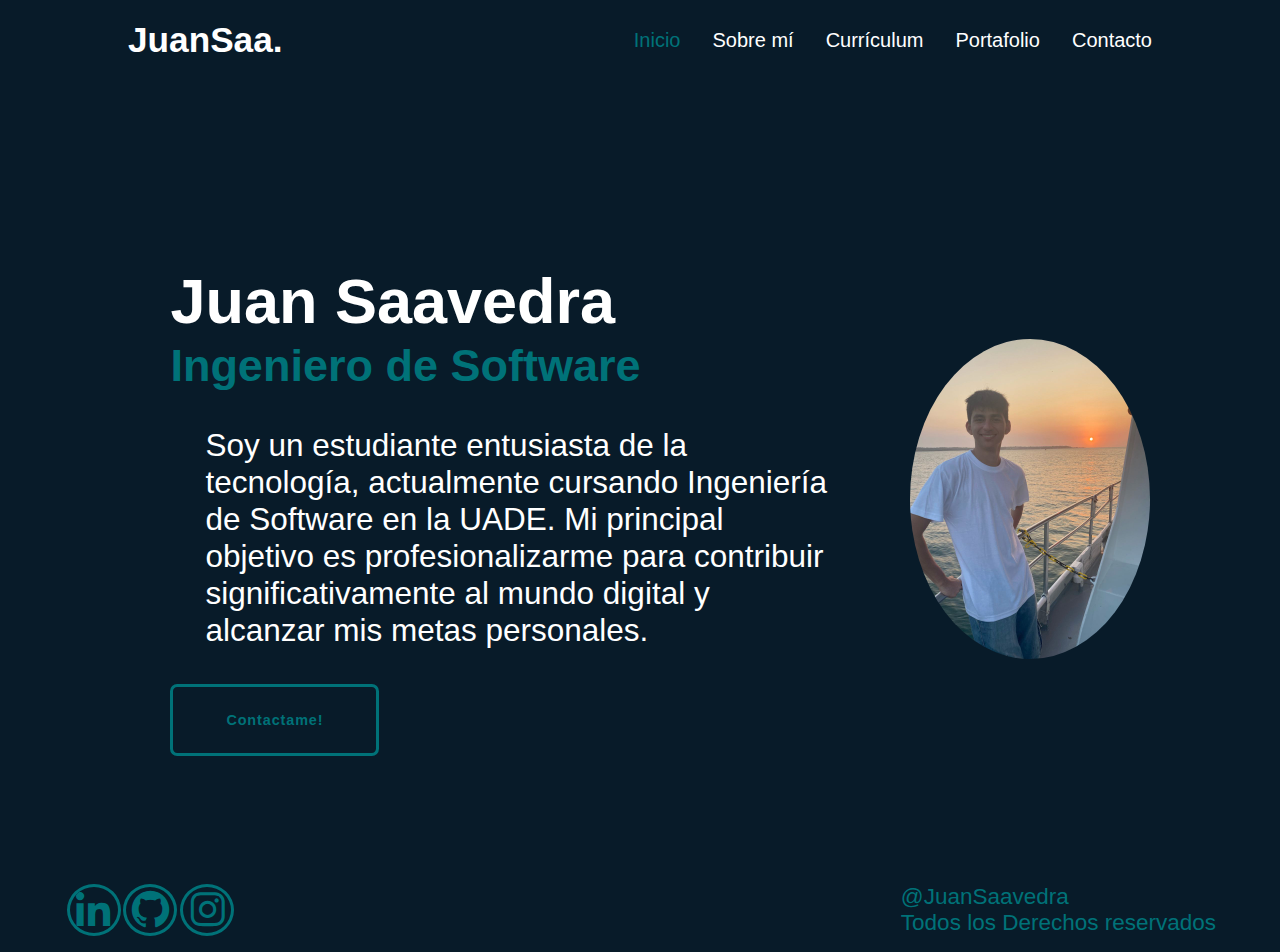
<file: index.html>
<!DOCTYPE html>
<html lang="es">
<head>
    <meta charset="UTF-8">
    <meta name="viewport" content="width=device-width, initial-scale=1.0">
    <title>Juan Saavedra</title>
    <link rel="stylesheet" href="Css/estilos.css">
    <link href='https://unpkg.com/boxicons@2.1.4/css/boxicons.min.css' rel='stylesheet'>
    <link rel="stylesheet" href="https://cdnjs.cloudflare.com/ajax/libs/font-awesome/6.1.2/css/all.min.css" integrity="sha512-1sCRPdkRXhBV2PBLUdRb4tMg1w2YPf37qatUFeS7zlBy7jJI8Lf4VHwWfZZfpXtYSLy85pkm9GaYVYMfw5BC1A==" crossorigin="anonymous" referrerpolicy="no-referrer" />

</head>
<body>
    <header class="header">
        <a href="index.html" class="logo">JuanSaa.</a>
        <button id="abrir" class="abrir-menu"><i class='bx bx-menu'></i></button>    
        <nav class="nav" id="nav">
            <button class="cerrar-menu" id="cerrar"><i class='bx bx-x'></i></button>
            <ul class="nav-list">
                <li><a href="index.html" class="active">Inicio</a></li>
                <li><a href="Sobremí.html">Sobre mí</a></li>
                <li><a href="curriculum.html">Currículum</a></li>
                <li><a href="Portafolio.html">Portafolio</a></li>
                <li><a href="Contacto.html">Contacto</a></li>
            </ul>
        </nav>
    </header>
    <main class="main-inicio">
        <section class="inicio">
            <div class="contenido-inicio">
                <h1>Juan Saavedra</h1>
                <h3>Ingeniero de Software</h3>
                <p>
                    Soy un estudiante entusiasta de la tecnología, actualmente cursando Ingeniería de Software en la UADE. 
                    Mi principal objetivo es profesionalizarme para contribuir significativamente al mundo digital y alcanzar mis metas personales.
                </p>
                <div class="boton-inicio">
                    <a href="contacto1.html">Contactame!</a>
                </div>
            </div>
            <div class="fotoinicio">
                <img class="fotoJuan" src="img/Foto Atardecer.jpg" alt="FotoAtardecer">
                </div>
        </section>
    </main>
    
    <footer class="footer">
        <div class="iconos">
            <a href="https://www.linkedin.com/in/juan-manuel-saavedra-acosta-860082265"><i class='bx bxl-linkedin'></i></a>
            <a href="https://github.com/Jsaavedra09"><i class='bx bxl-github'></i></a>
            <a href="https://www.instagram.com/juansaavedraa._?igsh=N2FhMXY5dGF3czVq"><i class='bx bxl-instagram' ></i></a>
        </div>
        <p> @JuanSaavedra <br> Todos los Derechos reservados</p>
    </footer>
    <script src="js/script.js"></script>
</body>
</html>
</file>
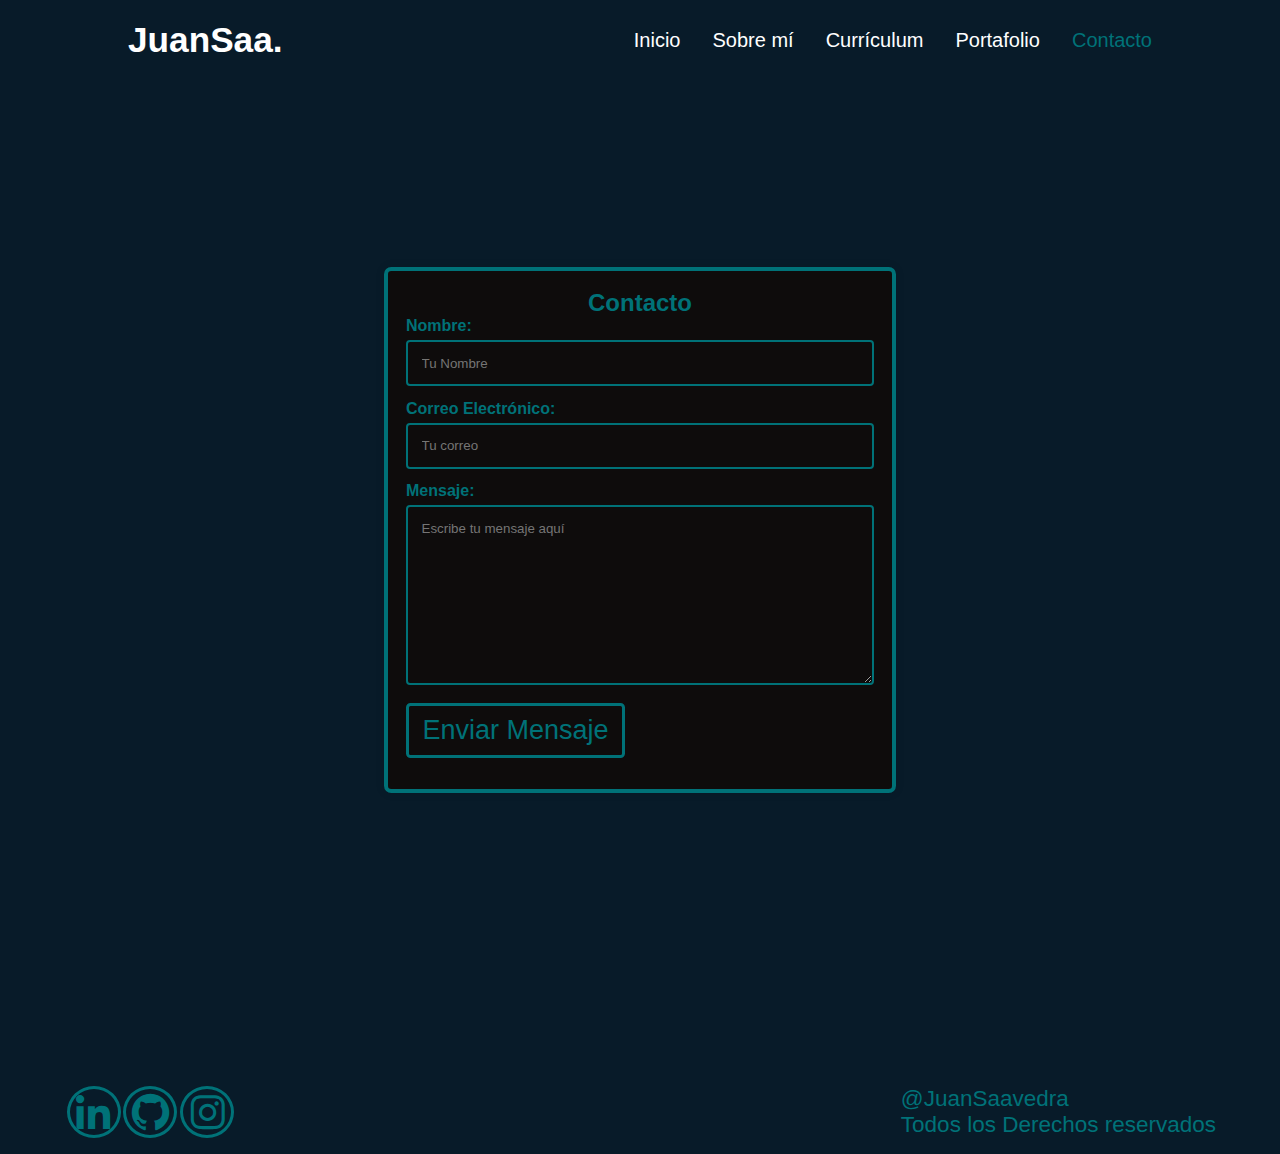
<file: Contacto.html>
<!DOCTYPE html>
<html lang="es">
<head>
    <meta charset="UTF-8">
    <meta name="viewport" content="width=device-width, initial-scale=1.0">
    <title>Juan Saavedra</title>
    <link rel="stylesheet" href="Css/estilos.css">
    <link href='https://unpkg.com/boxicons@2.1.4/css/boxicons.min.css' rel='stylesheet'>
    <script src="js/script.js"></script>
</head>
<body>
    <header class="header">
        <a href="index.html" class="logo">JuanSaa.</a>
        <button id="abrir" class="abrir-menu"><i class='bx bx-menu'></i></button>    
        <nav class="nav" id="nav">
            <button class="cerrar-menu" id="cerrar"><i class='bx bx-x'></i></button>
            <ul class="nav-list">
                <li><a href="index.html" >Inicio</a></li>
                <li><a href="Sobremí.html">Sobre mí</a></li>
                <li><a href="curriculum.html">Currículum</a></li>
                <li><a href="Portafolio.html">Portafolio</a></li>
                <li><a href="Contacto.html" class="active">Contacto</a></li>
            </ul>
        </nav>
        
    </header>

    <main class="main-contacto">
            <section class="contacto" id="contacto">
                <h2>Contacto</h2>
                <form id="contactForm" action="https://formspree.io/f/mvgoaonq" method="post" enctype="text/plain">
                    <div class="form-group">
                        <label for="name">Nombre:</label>
                        <input type="text" id="nombre" name="name" required placeholder="Tu Nombre">
                    </div>
                    <div class="form-group">
                        <label for="email">Correo Electrónico:</label>
                        <input type="email" id="correo" name="email" required placeholder="Tu correo">
                    </div>
                    <div class="form-group">
                        <label for="message">Mensaje:</label>
                        <textarea id="mensaje" name="message" required placeholder="Escribe tu mensaje aquí"></textarea>
                    </div>
                    <div class="form-group">
                        <button onclick="validarFormulario()">
                            <span>Enviar Mensaje </span>
                        </button>
                    </div>
                </form>
            </section>
    </main>    
    
    <footer class="footer">
        <div class="iconos">
            <a href="https://www.linkedin.com/in/juan-manuel-saavedra-acosta-860082265"><i class='bx bxl-linkedin'></i></a>
            <a href="https://github.com/Jsaavedra09"><i class='bx bxl-github'></i></a>
            <a href="https://www.instagram.com/juansaavedraa._?igsh=N2FhMXY5dGF3czVq"><i class='bx bxl-instagram' ></i></a>
        </div>
        <p> @JuanSaavedra <br> Todos los Derechos reservados</p>
    </footer>
    <script src="js/script.js"></script>
</body>
</html>
</file>
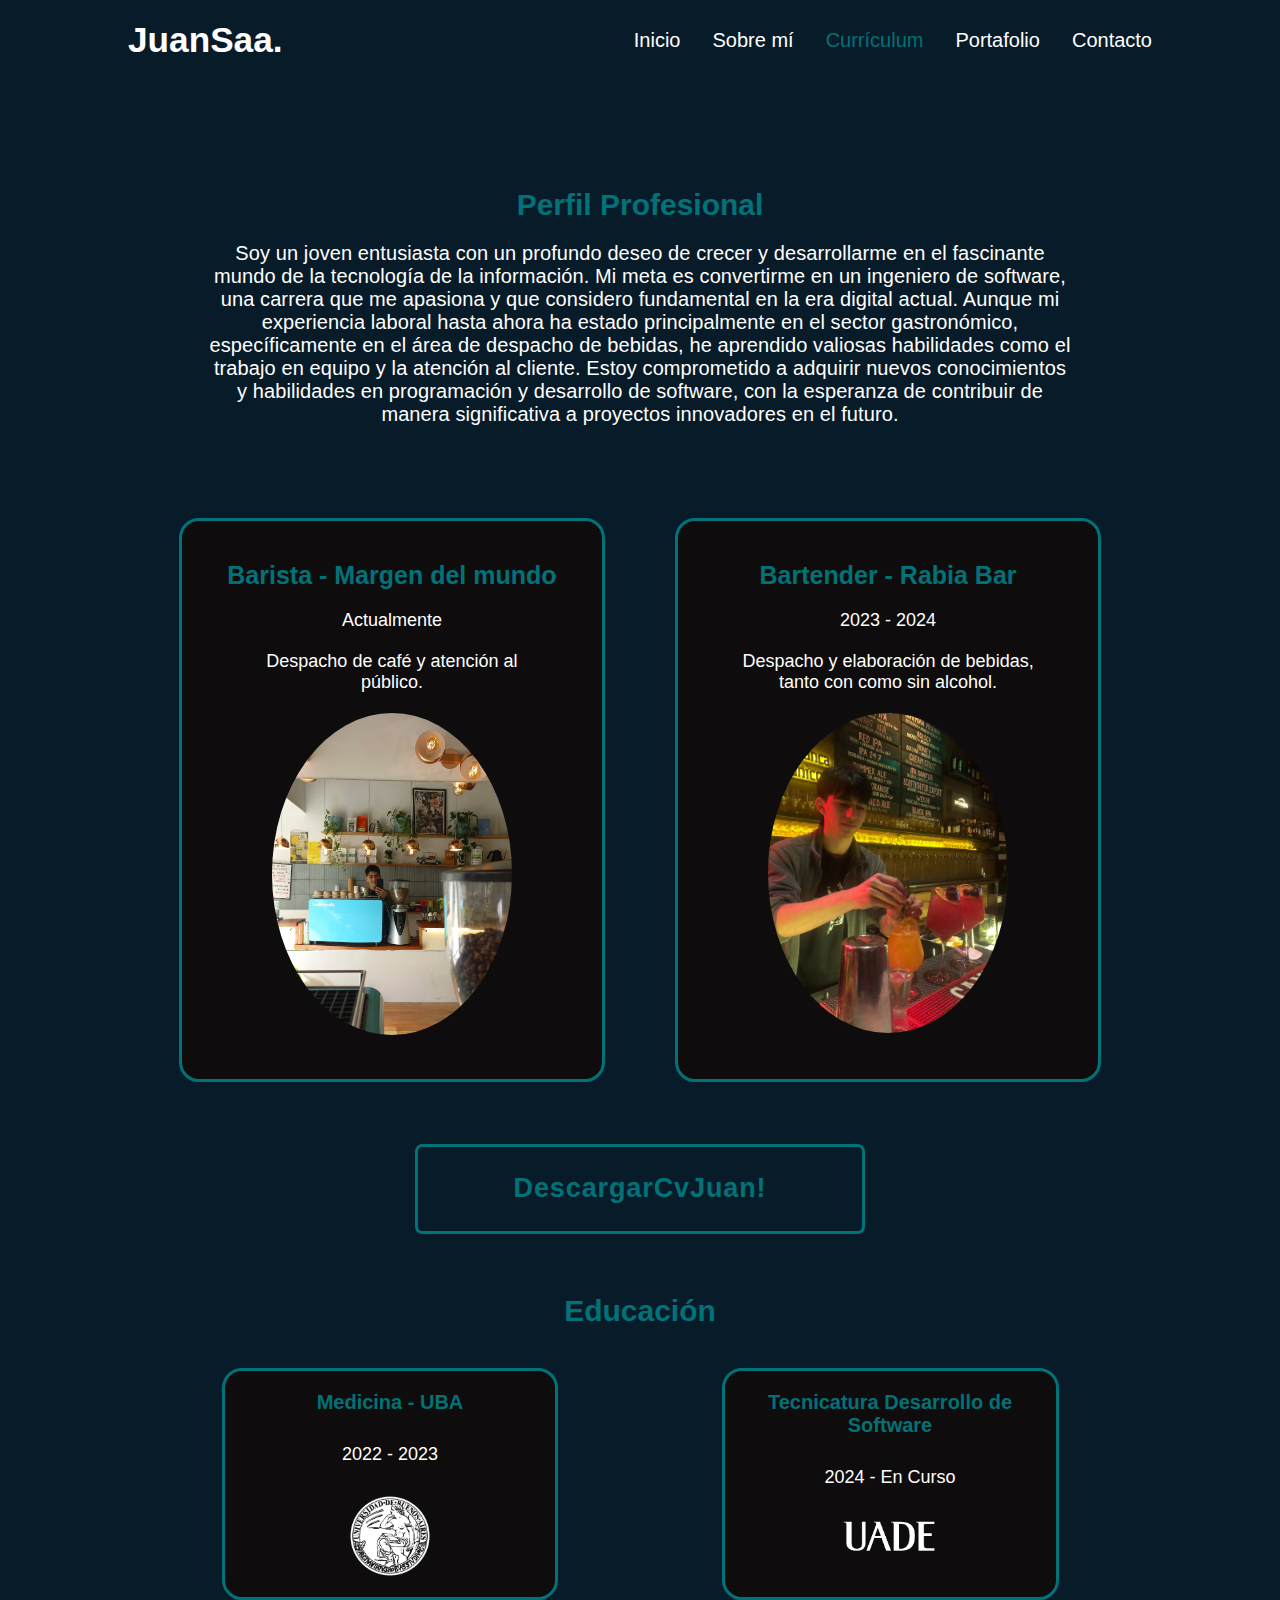
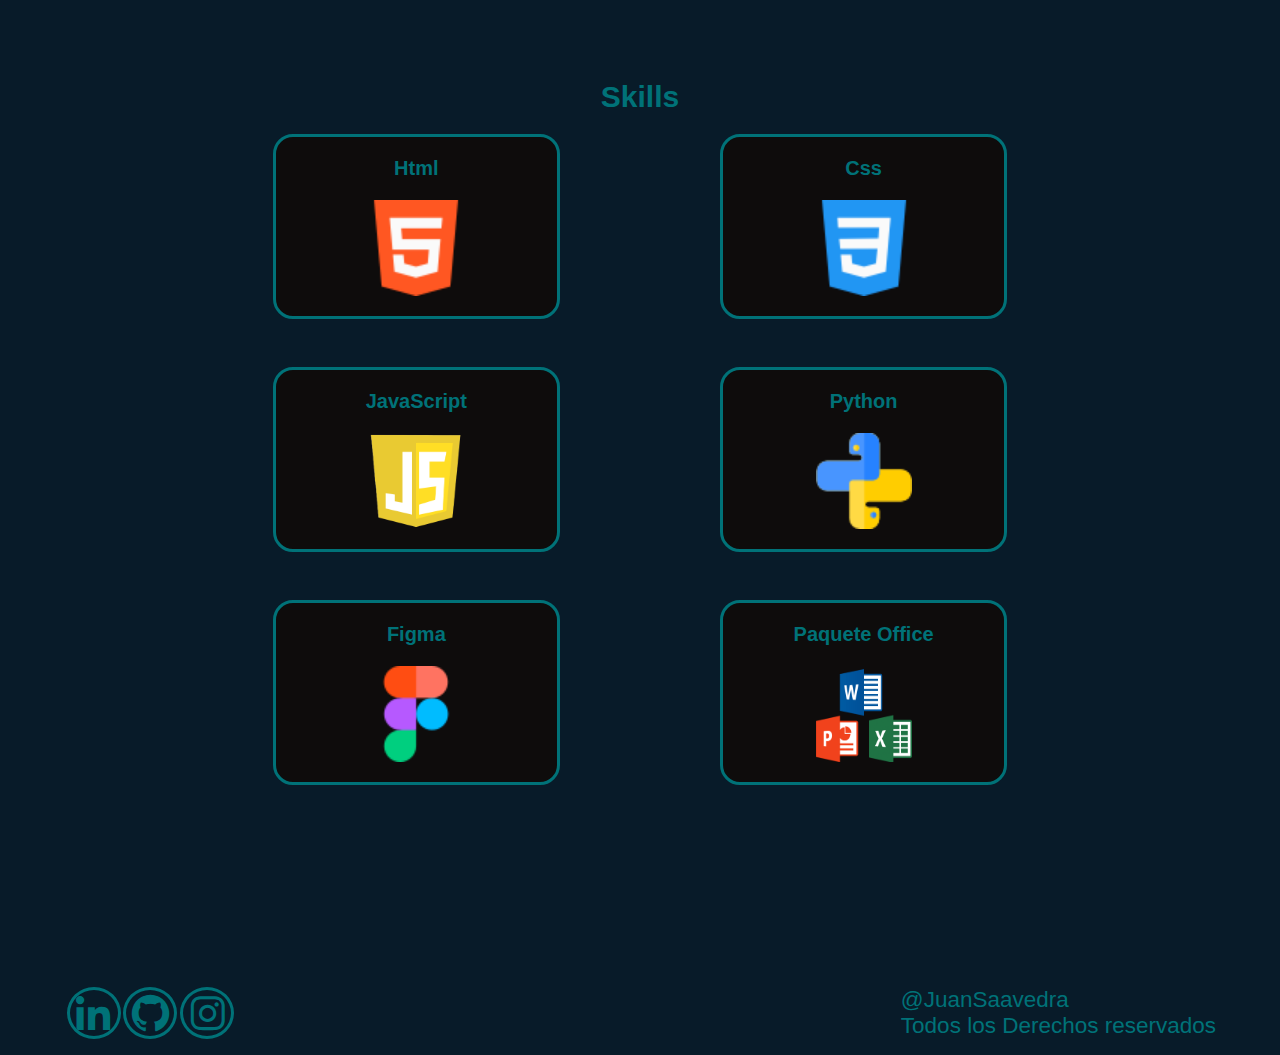
<file: curriculum.html>
<!DOCTYPE html>
<html lang="es">
<head>
    <meta charset="UTF-8">
    <meta name="viewport" content="width=device-width, initial-scale=1.0">
    <title>Juan Saavedra</title>
    <link rel="stylesheet" href="Css/estilos.css">
    <link href='https://unpkg.com/boxicons@2.1.4/css/boxicons.min.css' rel='stylesheet'>
</head>
<body>
    <header class="header">
        <a href="index.html" class="logo">JuanSaa.</a>
        <button id="abrir" class="abrir-menu"><i class='bx bx-menu'></i></button>    
        <nav class="nav" id="nav">
            <button class="cerrar-menu" id="cerrar"><i class='bx bx-x'></i></button>
            <ul class="nav-list">
                <li><a href="index.html" >Inicio</a></li>
                <li><a href="Sobremí.html">Sobre mí</a></li>
                <li><a href="curriculum.html" class="active">Currículum</a></li>
                <li><a href="Portafolio.html">Portafolio</a></li>
                <li><a href="Contacto.html">Contacto</a></li>
            </ul>
        </nav>
    </header>
    <main class="main-cv">
        <section class="block-experiencia">
            <div class="cuadrado-titulo">
                <div class="titulo-experiencia">
                <h2>Perfil Profesional</h2>
                <p>Soy un joven entusiasta con un profundo deseo de crecer y desarrollarme en el fascinante mundo de la tecnología de la información. Mi meta es convertirme en un ingeniero de software, una carrera que me apasiona y que considero fundamental en la era digital actual. 
                    Aunque mi experiencia laboral hasta ahora ha estado principalmente en el sector gastronómico, específicamente en el área de despacho de bebidas, he aprendido valiosas habilidades como el trabajo en equipo y la atención al cliente. Estoy comprometido a adquirir nuevos conocimientos y habilidades en programación 
                    y desarrollo de software, con la esperanza de contribuir de manera significativa a proyectos innovadores en el futuro.</p>
                </div>
            </div>
            <div class="contenido-experiencia">
                <div class="cuadrado-experiencia">
                    <div class="experiencia">
                        <h3>Barista - Margen del mundo</h3>
                        <p> Actualmente </p>
                        <p> Despacho de café y atención al público.</p>
                        <img src="img/Foto cafe.jpeg" alt="Fotocafe">
                    </div>
                </div>
                <div class="cuadrado-experiencia">
                    <div class="experiencia">
                        <h3>Bartender - Rabia Bar</h3>
                        <p>2023 - 2024 </p>
                        <p> Despacho y elaboración de bebidas, tanto con como sin alcohol.</p>
                        <img src="img/Foto Bar.jpeg" alt="Fotobar">
                    </div>
                </div>
            </div>
            <div class="botoncito">
                <div class="boton-cv">
                    <a href="CVJuanSaavedra.pdf" download="CvJuanSaavedra.pdf">DescargarCvJuan!</a> 
                </div>               
            </div>
        </section>
        <section class="block-educacion">
            <h2>Educación</h2>
            <div class="contenido-educacion">
                <div class="cuadrado-educacion">
                    <div class="educacion">
                        <h3>Medicina - UBA</h3>
                        <p>2022 - 2023</p>
                        <img src="img/LogoUba1.jpeg" alt="logouba">
                    </div>
                </div>
                <div class="cuadrado-educacion">
                    <div class="educacion">    
                        <h3>Tecnicatura Desarrollo de Software</h3>
                        <p>2024 - En Curso</p>
                        <img src="img/LogoUade.png" alt="LogoUade">
                    </div>
                </div>
            </div>
        </section>

        <section class="block-skills">
            <h2>Skills</h2>
            <div class="contenido-skills">
                <div class="cuadrado-skill">
                    <div class="skill">
                        <h3>Html</h3>
                        <img src="img/Html.png" alt="Html">
                    </div>
                </div>
                <div class="cuadrado-skill">
                    <div class="skill">
                        <h3>Css</h3>
                        <img src="img/Css.png" alt="Css">
                    </div>
                </div>
                <div class="cuadrado-skill">
                    <div class="skill">
                        <h3>JavaScript</h3>
                        <img src="img/JavaScript.png" alt="JavaScript">
                    </div>
                </div>
                <div class="cuadrado-skill">
                    <div class="skill">
                        <h3>Python</h3>
                        <img src="img/python.png" alt="Python">
                    </div>
                </div>
                <div class="cuadrado-skill">
                    <div class="skill">
                        <h3>Figma</h3>
                        <img src="img/figma.png" alt="Figma">
                    </div>
                </div>
                <div class="cuadrado-skill">
                    <div class="skill">
                        <h3>Paquete Office</h3>
                        <img src="img/Office.png" alt="Office">
                    </div>
                </div>
            </div>
        </section>

    </main>
    <div class="botoncito-subir">           
        <button class="boton-subir" id="btntoTop">
            <i class='bx bx-up-arrow-alt'></i> 
        </button>
    </div>
    <footer class="footer">
        <div class="iconos">
            <a href="https://www.linkedin.com/in/juan-manuel-saavedra-acosta-860082265"><i class='bx bxl-linkedin'></i></a>
            <a href="https://github.com/Jsaavedra09"><i class='bx bxl-github'></i></a>
            <a href="https://www.instagram.com/juansaavedraa._?igsh=N2FhMXY5dGF3czVq"><i class='bx bxl-instagram' ></i></a>
        </div>
            <p>@JuanSaavedra <br> Todos los Derechos reservados</p>
    </footer>
    <script src="js/script.js"></script>
</body>
</html>
</file>
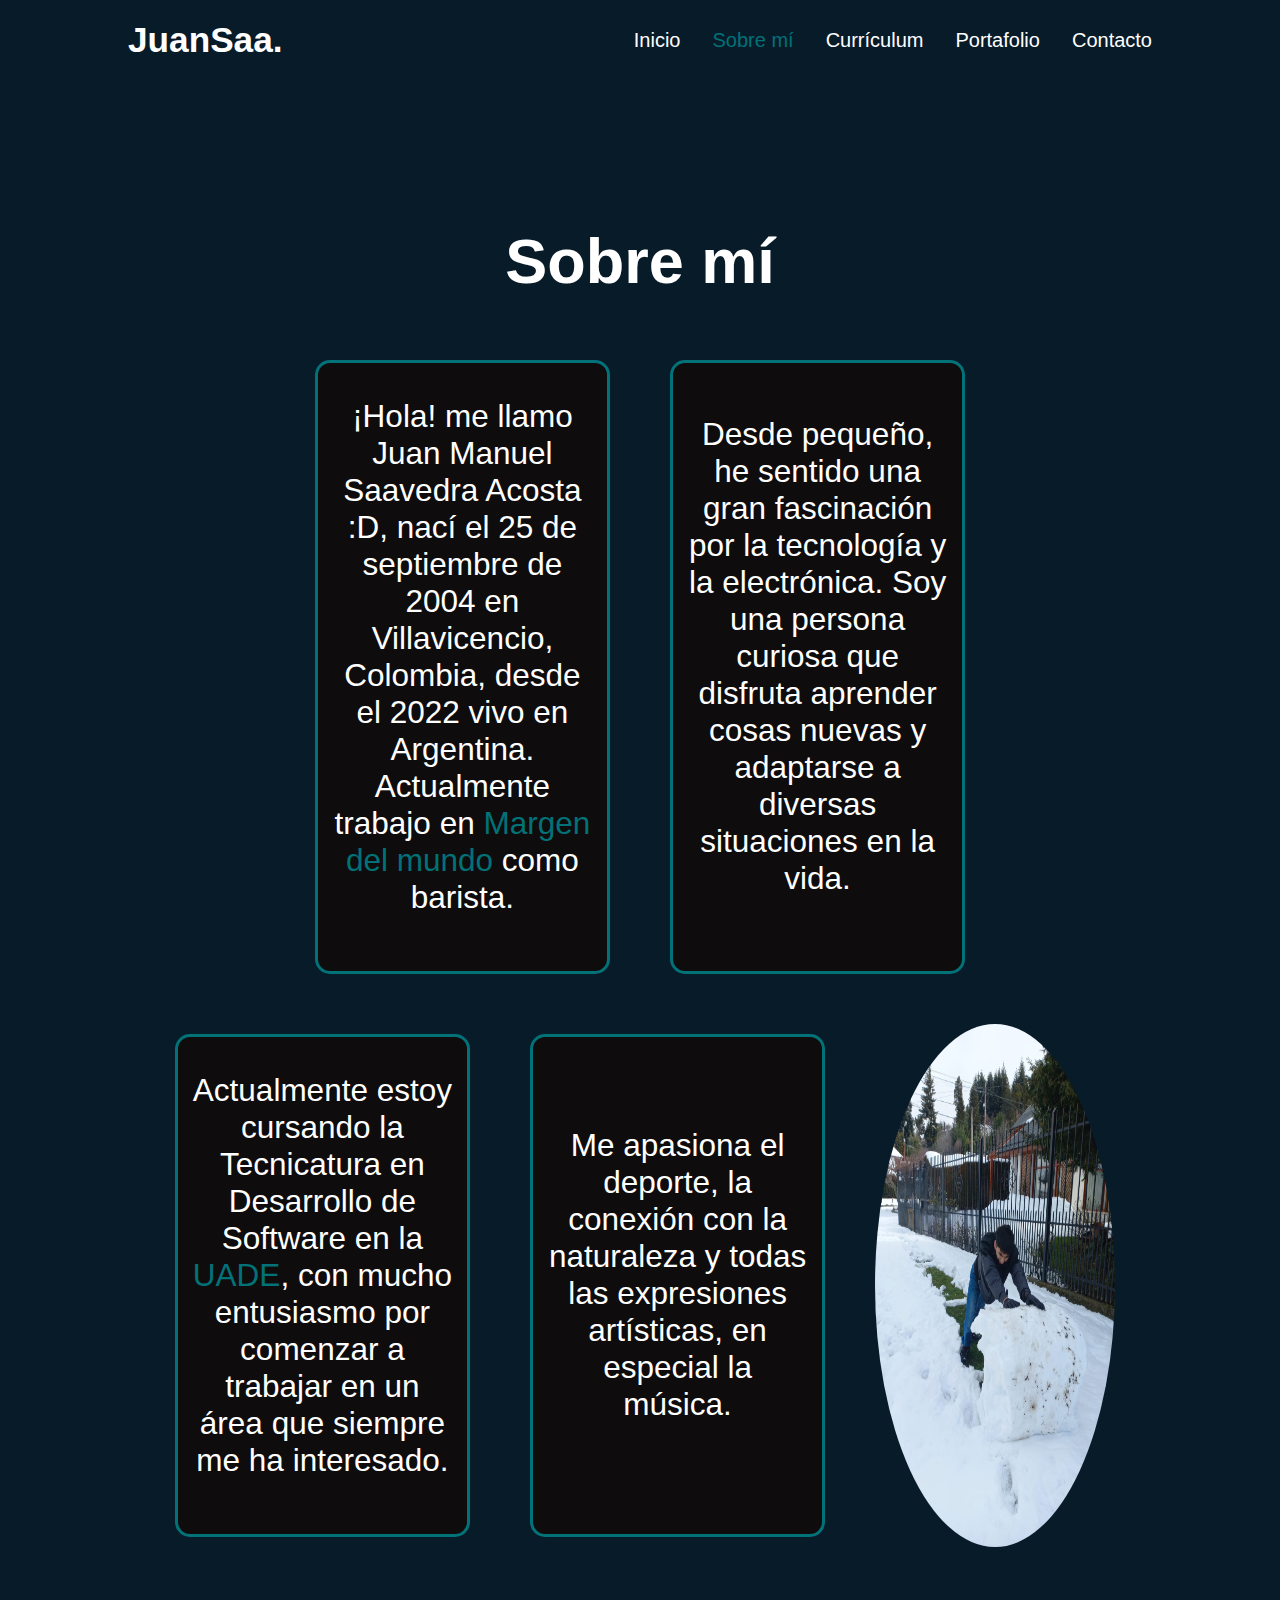
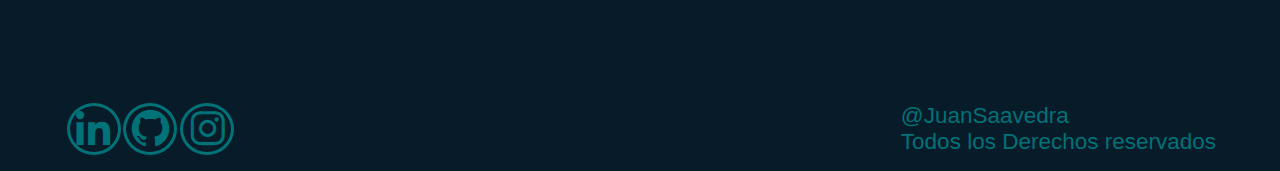
<file: Sobremí.html>
<!DOCTYPE html>
<html lang="es">
<head>
    <meta charset="UTF-8">
    <meta name="viewport" content="width=device-width, initial-scale=1.0">
    <title>Juan Saavedra</title>
    <link rel="stylesheet" href="Css/estilos.css">
    <link href='https://unpkg.com/boxicons@2.1.4/css/boxicons.min.css' rel='stylesheet'>
</head>
<body>
    <header class="header">
        <a href="index.html" class="logo">JuanSaa.</a>
        <button id="abrir" class="abrir-menu"><i class='bx bx-menu'></i></button>    
        <nav class="nav" id="nav">
            <button class="cerrar-menu" id="cerrar"><i class='bx bx-x'></i></button>
            <ul class="nav-list">
                <li><a href="index.html">Inicio</a></li>
                <li><a href="Sobremí.html" class="active">Sobre mí</a></li>
                <li><a href="curriculum.html">Currículum</a></li>
                <li><a href="Portafolio.html">Portafolio</a></li>
                <li><a href="Contacto.html">Contacto</a></li>
            </ul>
        </nav>
    </header>
    <main class="main-sobremi">
        <h1>Sobre mí</h1>
        <section class="contenido-sobremi">
            
            <div class="cuadrado-sobremi">
                <p>¡Hola! me llamo Juan Manuel Saavedra Acosta :D, nací el 25 de septiembre de 2004 en Villavicencio, Colombia, desde el 2022 vivo en Argentina. <br> Actualmente trabajo en <a href="https://www.instagram.com/margennunez/">Margen del mundo</a> como barista.</p>
            </div>
            <div class="cuadrado-sobremi">
                <p>Desde pequeño, he sentido una gran fascinación por la tecnología y la electrónica. Soy una persona curiosa que disfruta aprender cosas nuevas y adaptarse a diversas situaciones en la vida.</p >
            </div>
            <div class="cuadrado-sobremi">
                <p>Actualmente estoy cursando la Tecnicatura en Desarrollo de Software en la <span>UADE</span>, con mucho entusiasmo por comenzar a trabajar en un área que siempre me ha interesado.</p>
            </div>
            <div class="cuadrado-sobremi">
                <p>Me apasiona el deporte, la conexión con la naturaleza y todas las expresiones artísticas, en especial la música.</p>
            </div>
            <div class="fotobolita">
                <img class="fotobola" src="img/Foto Bola nieve.jpg" alt="Foto nieve"> 
            </div>
        </section>
    </main>
    <div class="botoncito-subir">           
        <button class="boton-subir" id="btntoTop">
            <i class='bx bx-up-arrow-alt'></i> 
        </button>
    </div>
    <footer class="footer">
            <div class="iconos">
            <a href="https://www.linkedin.com/in/juan-manuel-saavedra-acosta-860082265"><i class='bx bxl-linkedin'></i></a>
            <a href="https://github.com/Jsaavedra09"><i class='bx bxl-github'></i></a>
            <a href="https://www.instagram.com/juansaavedraa._?igsh=N2FhMXY5dGF3czVq"><i class='bx bxl-instagram' ></i></a>
        </div>
            <p>@JuanSaavedra <br> Todos los Derechos reservados</p>
    </footer>
    <script src="js/script.js"></script>
</body>
</html>
</file>
<file: Css/estilos.css>
/* Css General*/ 

*     {
    margin: 0;
    padding: 0;
    box-sizing: border-box;
    font-family: Arial, Helvetica, sans-serif;
}

:root {
    --bg-color: #081b29;
    --second-bg-color: #007278;
    --text-color: #fff;
    --negrito-color: #0e0c0cfd;
}

span {
    color: var(--second-bg-color);
}

body  {
    background: var(--bg-color);
    color: var(--text-color);
    height: auto;
}

.header {
    top: 0;
    left: 0;
    width: 100%;
    padding: 20px 10%;
    background: transparent;
    display: flex;
    justify-content: space-between;
    align-items: center;
}

.logo {
    font-size: 2.2rem;
    color: var(--text-color);
    font-weight: 600;
    text-decoration: none;
    cursor: pointer;
    transition: 0.4s ease;
}

.logo:hover {
    transform: scale(1.1);
}

.nav-list {
    display: flex;
    list-style-type: none;
    gap: 2rem;
}

.nav a {
    font-size: 20px;
    color: var(--text-color);
    font-weight: 500;
    transition: .3s;
    text-decoration: none;
}

.nav a:hover,
.nav a.active {
    color: var(--second-bg-color);
}

.abrir-menu {
    color: var(--text-color);
}

.abrir-menu,
.cerrar-menu {
    display: none;
}

.botoncito-subir {
    display: flex;
    justify-content: center;
    margin: 15px;
}

.boton-subir {
    font-size: 3rem;
    background-color: transparent;
    cursor: pointer;
    margin: 10px;
    border: 3px solid var(--second-bg-color);
    border-radius: 50%;
    color: var(--second-bg-color);
    transition: 0.5s ease;
}

.boton-subir:hover {
    color: var(--bg-color);
    background-color: var(--second-bg-color);
    transform: scale(1.1);
}

.iconos {
    display: flex;
    width: 15%;
    justify-content: space-evenly;
}

.iconos a {
    position: relative;
    display: inline-flex;
    justify-content: center;
    align-items: center;
    background: transparent;
    border: 0.4vh solid var(--second-bg-color);
    border-radius: 50%;
    font-size: 5vh;
    color: var(--second-bg-color);
    text-decoration: none;
    z-index: 1;
    transition: .5s;
    overflow: hidden;
    width: 6vh;
}

.iconos a:hover {
    color: var(--bg-color);
}

.iconos a::before {
    content: '';
    position: absolute;
    top: 0;
    left: 0;
    width: 0;
    height: 100%;
    z-index: -1;
    transition: .5s;
    overflow: hidden;
    background: var(--second-bg-color);
}

.iconos a:hover::before {
    width: 100%;
}

.footer {
    position: relative;
    bottom: 0;
    left: 0;
    width: 100%;
    padding: 1rem 5%;
    background: transparent;
    color: var(--second-bg-color);
    display:  inline-flex;
    justify-content: space-between;
    margin-top: 10vh;
}

.footer p {
    font-size: 2.5vh;
    color:var(--second-bg-color);
    align-content: center;
}

@media (max-width: 720px) {

    .abrir-menu, 
    .cerrar-menu {
        display: block;
        border: 0;
        font-size: 2rem;
        background-color: transparent;
        cursor: pointer;
    }

    .nav {
        display: flex;
        flex-direction: column;
        position: absolute;
        top: 0;
        right: 0;
        bottom: 0;
        background-color: #025358;
        padding: 2rem;
        box-shadow: 0 0 0 100vmax rgba(0, 0, 0, .5);
        align-items: center;
        gap: 2rem;
        opacity: 0;
        visibility: hidden;
        position: absolute;
    }

    .nav.visible {
        opacity: 1;
        visibility: visible;
    }

    .nav-list {
        flex-direction: column;
        align-items: center;
    }

    .iconos {
        width: 25%;
    }
}

@media (max-width: 450px) {
    .footer p {
        font-size: 12px;
    }

    .iconos {
        justify-content: space-evenly;
        width: 50%;
    }
}


/* Css Inicio */

.main-inicio {
    min-height: 100%;
    display: flex;
    padding: 0 10%;
    margin-top: 16vh;
    width: 100%;
}

.inicio {
    display: flex;
    align-items: center;
    justify-content: space-evenly;
}

.contenido-inicio {
    width: 70%;
    padding: 10px;
    background: transparent;
    margin: 30px;
    border-radius: 8vh;
    display: flex;
    flex-direction: column;
}

.contenido-inicio h1 {
    font-size: 7vh;
    font-weight: 700;
    line-height: 1.2;
}

.contenido-inicio h3 {
    font-size: 5vh;
    font-weight: 700;
    color: var(--second-bg-color);
}

.contenido-inicio p {
    font-size: 3.5vh;
    margin: 35px;
    text-decoration: none;
    display: flex;
    flex-wrap: wrap;
}

.contenido-inicio .boton-inicio {
    width: 30%;
    height: 6vh;
}

.boton-inicio a {
    display: flex;
    justify-content: center;
    align-items: center;
    width: 100%;
    height: 8vh;
    background: transparent;
    border: 0.4vh solid var(--second-bg-color);
    border-radius: 0.8vh;
    font-size: 90%;
    color: var(--second-bg-color);
    font-weight: 600;
    letter-spacing: 0.1vh;
    overflow: hidden;
    text-decoration: none;
    transition: .5s;
}

.boton-inicio a:hover {
    color: var(--bg-color);
    background-color: var(--second-bg-color);
}

.boton-inicio a:before{
    transition: .5s;
}

.boton-inicio a:hover::before {
    width: 100%;
}

.fotoJuan {
    width: 15rem;
    border-radius: 90%;
}

@media (max-width:720px) {
    .inicio {
        flex-direction: column;
    }

    .main-inicio {
        flex-wrap: wrap;
        flex-direction: column;
        align-items: center;
    }

    .contenido-inicio {
        width: 85%;
        justify-content: center;
        text-align: center;
        align-items: center;
    }
    
    .boton-inicio {
        width: 100%;
        display: flex;
        align-items: center;
    }
    
    .fotoinicio {
        flex-direction: column;
        flex-wrap: wrap;
    }

    .fotoJuan {
        border-radius: 90%;
        margin-bottom: 30px;
        width: 10rem;
    }

}

@media (max-width:450px) {
    .contenido-inicio {
        width: 90%;
    }

    .contenido-inicio .boton-inicio {
        width: 40%;
    }

    .main-inicio {
        padding: 0;
    }
}

/* Css Sobre Mi*/

.main-sobremi {
    height: auto;
    display: flex;
    padding: 0 10%;
    margin-top: 16vh;
    width: 100%;
    flex-wrap: wrap;
    justify-content: space-evenly;
}

.main-sobremi h1 {
    font-size: 7vh;
    font-weight: 700;
    line-height: 1.2;
}

.contenido-sobremi {
    width: 100%;
    padding: 20px;
    background: transparent;
    margin-top: 30px;
    display: flex;
    justify-content: center;
    flex-wrap: wrap;
    gap: 2.5rem;
}

.contenido-sobremi h3 {
    font-size: 5vh;
    font-weight: 700;
    color: var(--second-bg-color);
}

.contenido-sobremi a {
    text-decoration: none;
    color: var(--second-bg-color);
}

.contenido-sobremi p {
    font-size: 3.5vh;
    margin: 20px 0 40px;
    text-decoration: none;
}

.cuadrado-sobremi {
    display: flex;
    border: 3px solid var(--second-bg-color);
    background-color: var(--negrito-color);
    width: 30%;
    padding: 15px;
    margin: 10px;
    text-align: center;
    border-radius: 15px;
    align-items: center;
}

.fotobola {
    border-radius: 90%;
    width: 15rem;
    display: flex;
}

.fotobolita {
    display: flex;
}

@media (max-width:450px) {
    .fotobola {
        width: 10rem;
    }

    .contenido-sobremi {
        padding: 10px;
        margin-top: 10px;
        flex-direction: column;
        align-items: center;
    }

    .cuadrado-sobremi {
        width: 80%;
    }
}

/* Css Curriculum */

.main-cv {
    height: auto;
    padding: 1rem;
    display: flex;
    margin-top: 2rem;
    width: 100%;
    justify-content: center;
    flex-direction: column;
    align-items: center;
}

.block-experiencia {
    display: flex;
    flex-direction: column;
    width: 90%;
    gap: 2rem;
    margin: 30px;
}

.cuadrado-titulo {
    display: flex;
    align-items: center;
    margin: 20px;
}

.titulo-experiencia {
    display: flex;
    flex-direction: column;
    align-items: center;
}

.titulo-experiencia h2 {
    font-size: 30px; 
    text-align: center;
    color: var(--second-bg-color);
    margin: 10px;
}

.titulo-experiencia p {
    font-size: 20px;
    letter-spacing: 0.1px;
    text-align: center;
    margin: 10px;
    max-width: 80%;
}

.contenido-experiencia {
    display: flex;
    flex-direction: row;
    justify-content: space-evenly;
    margin: 30px;
}

.cuadrado-experiencia {
    background-color: var(--negrito-color);
    border: 3px solid var(--second-bg-color);
    display: flex;
    width: 40%;
    justify-content: center;
    border-radius: 20px;
}

.cuadrado-experiencia:hover {
    transform: scale(1.15);
    box-shadow: 0 0 20px var(--second-bg-color);
}

.experiencia {
    text-align: center;
    margin: 40px;
}

.experiencia h3 {
    color: var(--second-bg-color);
    font-size: 25px;
}

.experiencia p {
    margin: 20px;
    font-size: 18px;
}

.experiencia img {
    width: 15rem;
    border-radius: 90%;
}

.block-educacion {
    width: 90%;
    margin: 30px;
}

.block-educacion h2{
    font-size: 30px; 
    text-align: center;
    color: var(--second-bg-color);
    margin-bottom: 20px;
}

.contenido-educacion {
    display: flex;
    flex-direction: row;
    justify-content: space-evenly;
}

.cuadrado-educacion {
    background-color: var(--negrito-color);
    width: 30%;
    border-radius: 20px;
    margin: 20px;
    border: 3px solid var(--second-bg-color);
}

.cuadrado-educacion:hover {
    transform: scale(1.15);
    box-shadow: 0 0 20px var(--second-bg-color);
}

.educacion {
    display: flex;
    flex-direction: column;
    align-items: center;
    text-align: center;
}

.educacion h3 {
    font-size: 20px; 
    color: var(--second-bg-color);
    margin: 20px;
}

.educacion p {
    margin: 10px;
    font-size: 18px;
}

.educacion img {
    width: 6rem;
    margin: 20px;
}

.block-skills {
    width: 80%;
    margin: 30px;
}

.block-skills h2{
    font-size: 30px; 
    text-align: center;
    color: var(--second-bg-color);
    margin-bottom: 20px;
}

.contenido-skills {
    display: flex;
    flex-wrap: wrap;
    justify-content: space-evenly;
    gap: 3rem;
    margin: 20px;
}

.cuadrado-skill {
    border: 3px solid var(--second-bg-color);
    background-color: var(--negrito-color);
    width: 30%;
    border-radius: 20px;
    transition: 0.5s ease;
    text-align: center;
}

.cuadrado-skill:hover {
    transform: scale(1.15);
    box-shadow: 0 0 20px var(--second-bg-color);
}

.skill {
    display: flex;
    flex-direction: column;
    align-items: center;
    margin: 10px;
}

.skill h3 {
    color: var(--second-bg-color);
    font-size: 20px;
    margin: 10px;
}

.skill img {
    width: 6rem;
    height: 6rem;
    margin: 10px;
}

.botoncito {
    display: flex;
    justify-content: center;
}

.boton-cv {
    width: 40%;
    align-items: center;
    justify-items: center;
}

.boton-cv a {
    position: relative;
    display: flex;
    justify-content: center;
    align-items: center;
    width: 100%;
    height: 10vh ;
    background: transparent;
    border: 0.4vh solid var(--second-bg-color);
    border-radius: 0.8vh;
    font-size: 3vh;
    color: var(--second-bg-color);
    font-weight: 600;
    letter-spacing: 0.1vh;
    overflow: hidden;
    text-decoration: none;
    transition: .5s;
    align-content: center;
}

.boton-cv a:hover {
    color: var(--bg-color);
    background-color: var(--second-bg-color);
    box-shadow: 0 0 20px var(--second-bg-color);
}

.boton-cv a:before {
    transition: .5s;
}

.boton-cv a:hover::before {
    width: 100%;
}


@media (max-width:720px) {
    .titulo-experiencia h2 {
        font-size: 35px;
    }

    .titulo-experiencia p {
        font-size: 25px;
    }
    .contenido-experiencia {
        margin: 10px;
    }

    .cuadrado-experiencia {
        width: 45%;
    }

    .experiencia {
        margin: 20px;
    }

    .experiencia p {
        font-size: 20px;
    }

    .experiencia img {
        width: 10rem;
    }

    .cuadrado-educacion {
        width: 45%;
    }

    .educacion {
        margin: 10px;
    }

    .cuadrado-skill {
        width: 40%;
    }

}

@media (max-width:450px) {
    .titulo-experiencia h2 {
        font-size: 30px;
    }

    .titulo-experiencia p {
        font-size: 25px;
    }
    .contenido-experiencia {
        margin: 15px;
        flex-wrap: wrap;
        gap: 2rem;
    }

    .cuadrado-experiencia {
        width: 85%;
    }

    .experiencia {
        margin: 20px;
    }

    .experiencia img {
        width: 10rem;
    }

    .boton-cv {
        width: 75%;
    }

    .contenido-educacion {
        flex-wrap: wrap;
    }

    .cuadrado-educacion {
        width: 60%;
    }

    .cuadrado-skill {
        width: 80%;
    }

}

/* Css Portafolio */ 

.main-portafolio {
    height: auto;
    padding: 1rem;
    display: flex;
    margin-top: 2rem;
    width: 100%;
    justify-content: center;
    flex-direction: column;
    align-items: center;
}

.block-titulo {
    text-align: center;
    width: 80%;
    margin: 30px;
}

.block-titulo h1 {
    font-size: 45px;
    color: var(--second-bg-color);
    margin: 10px;
}

.block-titulo p {
    font-size: 28px;
    letter-spacing: 0.1px; 
    gap: 0.5rem;
}

.block-proyecto {
    text-align: center;
    margin: 30px;
}

.block-proyecto h2 {
    color: var(--second-bg-color);
    font-size: 30px;
    margin: 20px;
}

.contenido-proyecto {
    display: flex;
    flex-direction: row;
    gap: 1rem;
    flex-wrap: wrap;
    justify-content: space-evenly;
}

.cuadrado-proyecto {
    width: 40%;
    background-color: var(--negrito-color);
    border: 3px solid var(--second-bg-color);
    margin: 15px;
    border-radius: 20px;
}

.cuadrado-proyecto:hover {
    box-shadow: 0 0 20px var(--second-bg-color);
}

.proyecto {
    margin: 30px;
    justify-content: space-between;
    display: flex;
    flex-direction: column;
    padding: 10px;
    align-items: center;
}

.proyecto p {
    margin: 10px;
}

.proyecto img {
    margin: 10px;
    width: 10rem;
    height: 12rem;
    transition: 0.5s ease;
}

.proyecto img:hover {
    transform: scale(1.2);
}

@media (max-width:720px) {
    .cuadrado-proyecto {
        width: 70%;
    }
}

@media (max-width:450px) {
   
    .block-titulo h1 {
        font-size: 30px;
    }

    .block-titulo p {
        font-size: 25px;
        margin: 10px;
    }
   
    .cuadrado-proyecto {
        width: 80%;
    }

    .proyecto h2 {
        font-size: 27px;
    }

    .proyecto p {
        font-size: 22px;
    }

    .proyecto img {
        width: 10rem;
        height: auto;
    }
} 

/* Css Contacto*/ 

.main-contacto {
    height: 100vh;
    display: flex;
    align-items: center;
    justify-content: center;
}

.contacto {
    width: 40%;
    background: var(--negrito-color);
    border:  4px solid var(--second-bg-color);
    padding: 2vh;
    margin: 2vh 0;
    border-radius: 0.8vh;
    box-shadow: 0 0 10px rgba(0, 0, 0, 0.1);
}

.contacto h2 {
    text-align: center;
    color: var(--second-bg-color);
}

.form-group {
    margin-bottom: 1.5vh;
}

.form-group label {
    display: block;
    margin-bottom: 5px;
    font-weight: bold;
    color: var(--second-bg-color);
}

.form-group input, .form-group textarea {
    width: 100%;
    padding: 1.5vh;
    border: 2px solid var(--second-bg-color);
    border-radius: 4px;
    box-sizing: border-box;
    color: var(--text-color);
    background: transparent;
}

.form-group textarea {
    height: 20vh;
    resize: vertical;
}

.form-group button {
    background: transparent;
    color: var(--second-bg-color);
    border: solid;
    padding: 1vh 1.5vh;
    border-radius: 0.5vh;
    cursor: pointer;
    font-size: 3vh;
}

.form-group button:hover {
    background: #007278;
    color: #081b29;
}

@media (max-width: 450px) {
    .contacto {
        width: 80%;
    }

    .form-group input, textarea{
        font-size: 20px;
    }
}
</file>
